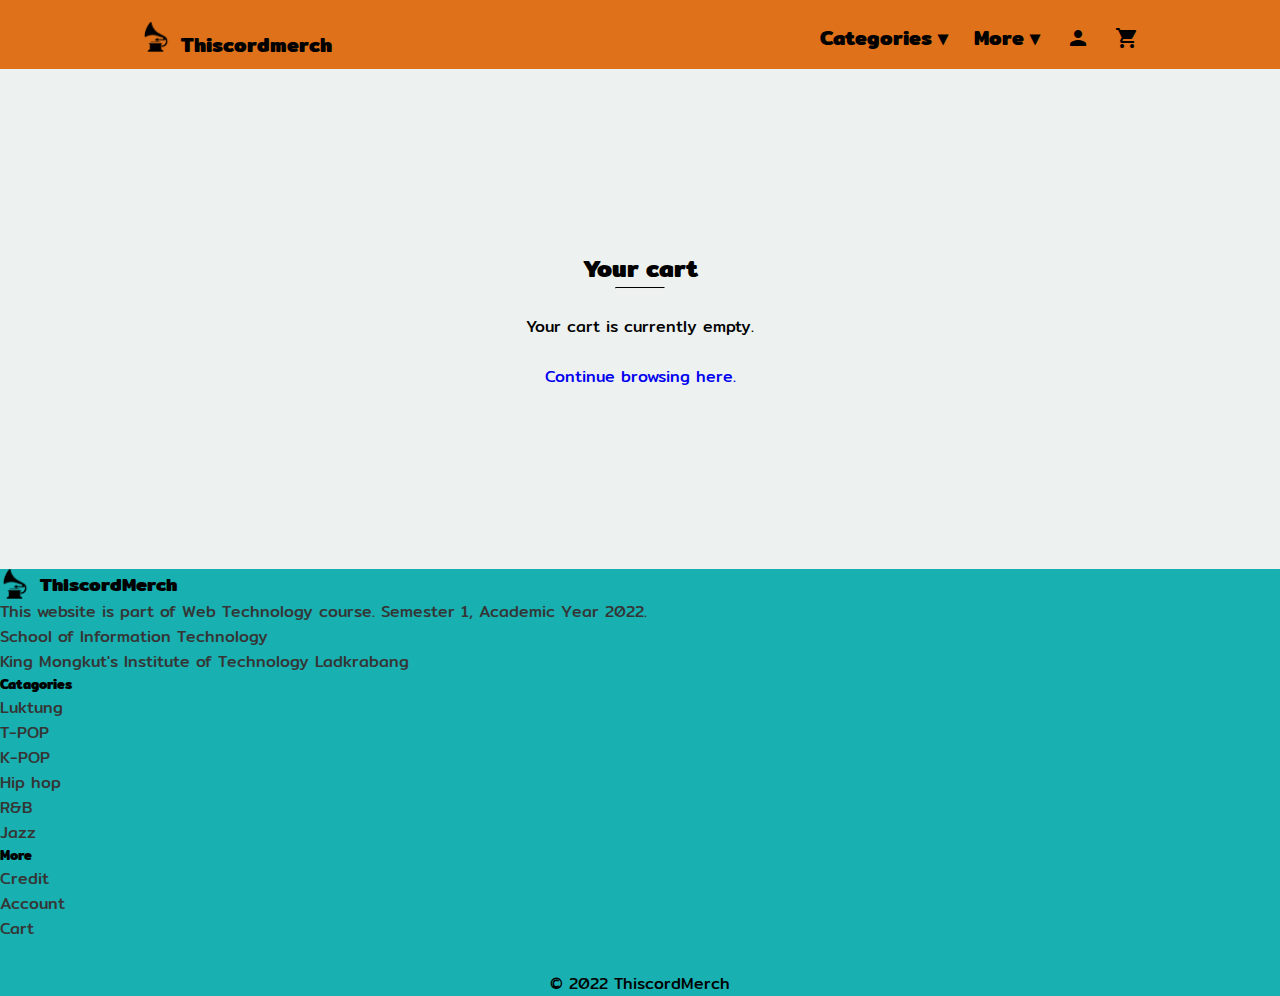
<file: cart.html>
<!DOCTYPE html>
<html lang="en">
<head>
    <meta charset="UTF-8">
    <meta http-equiv="X-UA-Compatible" content="IE=edge">
    <meta name="viewport" content="width=device-width, initial-scale=1.0">
    <title>Thiscordmerch Shop</title>
    <link rel="stylesheet" href="assets/css/NavBar.css">
    <link rel="stylesheet" href="assets/css/cart.css?v=3">
    <!--Import Bootstrap-->
    <link href="https://cdn.jsdelivr.net/npm/bootstrap@5.2.2/dist/css/bootstrap.min.css" rel="stylesheet"
        integrity="sha384-Zenh87qX5JnK2Jl0vWa8Ck2rdkQ2Bzep5IDxbcnCeuOxjzrPF/et3URy9Bv1WTRi" crossorigin="anonymous">
    <script src="https://cdn.jsdelivr.net/npm/popper.js@1.14.7/dist/umd/popper.min.js"></script>
    <script src="https://cdn.jsdelivr.net/npm/bootstrap@5.2.2/dist/js/bootstrap.bundle.min.js"
        integrity="sha384-OERcA2EqjJCMA+/3y+gxIOqMEjwtxJY7qPCqsdltbNJuaOe923+mo//f6V8Qbsw3"
        crossorigin="anonymous"></script>
    <!--Import Google Icon-->
    <link href="https://fonts.googleapis.com/icon?family=Material+Icons" rel="stylesheet">
    <!--Import Font-->
    <link rel="preconnect" href="https://fonts.googleapis.com">
    <link rel="preconnect" href="https://fonts.gstatic.com" crossorigin>
    <link href="https://fonts.googleapis.com/css2?family=Mitr:wght@200;300;400&display=swap" rel="stylesheet">
    <!--Icon-->
    <link rel="icon" href="assets/images/Home/record.png">
</head>

<body onload="getProduct()">
    <!-- ------------------SideNavBar--------------------- -->
    <ul id="SideNav" class="SideNav" style="width:0;">
        <li id="SideCategories">
            <nobr><a href="javascript:void(0)">Categories ▾</a></nobr>
            <ul class="sideDropdown" id="SideCategoriesDrop">
                <li><a href="catagories.php?Luktung=Luktung">Luktung</a></li>
                <li><a href="catagories.php?T-POP=T-POP">T-POP</a></li>
                <li><a href="catagories.php?K-POP=K-POP">K-POP</a></li>
                <li><a href="catagories.php?HIP-HOP=HIP-HOP">Hip hop</a></li>
                <li><a href="catagories.php?R%26B=R%26B">R&B</a></li>
                <li><a href="catagories.php?Jazz=Jazz">Jazz</a></li>
            </ul>
        </li>
        <li id="SideMore"><nobr><a href="javascript:void(0)">More ▾</a></nobr>
            <ul class="sideDropdown" id="SideMoreDrop">
                <li><a href="credit.html">Credit</a></li>
            </ul>
        </li>
        <li><a href="login.html">Account</a></li>
        <li><a href="cart.html">Cart</a></li>
        <li><a href="javascript:closeNav()">Close</a></li>
    </ul>
    <!-- ---------------End--SideNavBar------------------- -->

    <div id="main">
        <!-- ------------------NavBar---------------------- -->
        <div style="background-color: #DE7119;">
        <ul class="NavigationBar">
            <li id="Cart"><a href="cart.html">
                    <i class="material-icons">shopping_cart</i>
            <li id="Account"><a href="login.html">
                    <i class="material-icons">person</i>
                </a></li>
            <li id="More"><b><a href="javascript:void(0)">More ▾</a></b>
                <ul class="dropdown" id="moreDrop">
                    <li><a href="credit.html">Credit</a></li>
                </ul>
            </li>
            <li id="Categories"><b><a href="javascript:void(0)">Categories ▾</a></b>
                <ul class="dropdown" id="categoriesDrop">
                    <li><a href="catagories.php?Luktung=Luktung">Luktung</a></li>
                    <li><a href="catagories.php?T-POP=T-POP">T-POP</a></li>
                    <li><a href="catagories.php?K-POP=K-POP">K-POP</a></li>
                    <li><a href="catagories.php?HIP-HOP=HIP-HOP">Hip hop</a></li>
                    <li><a href="catagories.php?R%26B=R%26B">R&B</a></li>
                    <li><a href="catagories.php?Jazz=Jazz">Jazz</a></li>
                </ul>
            </li>
            <li id="Menu"><a href="javascript:void(0)" onclick="openNav()"><i class="material-icons">&#xe5d2;</i></a></li>
            <li id="Icon"><a href="index.html"><img id="Logo" src="assets/images/Home/gramophone.png" style="width:30px; height:30px; margin-right:10px;"><b>Thiscordmerch</b></a></li>
        </ul>
        </div>
        <!-- ------------------End--NavBar----------------- -->
        <div id="cart-container" class="cart-container">
            <div class="header">
                <h2><b>Your cart</b></h2>
                <hr class="hr-line1">
            </div><br>
            <hr class="hr-line2">
            <div class="list-product">
                <div id="order-product" class="product-container">
                    <!-- ForProductFromJS -->
                </div>
            </div>
            <hr class="hr-line2">


            <div class="cart-below">
                <div class="cart-grid">
                    <div>
                        <p>Special instructions for seller</p>
                        <textarea name="input-instruc" id="input-instruc"></textarea>
                    </div>

                    <div class="cartBelow-right">
                        <div class="cartTotal-container">
                            <p>
                                Total : $<span id="cart-total">100.00</span>
                            </p>    
                        </div>
                        <div class="btnProduct-container">
                            <button onclick="updateCart()" id="btn-UpdateCart">Update Cart</button><br>
                            <button onclick="buyProduct()" id="btn-BuyProduct">Buy</button>
                        </div>
                    </div>
                </div>
            </div>
        </div>
    
        <footer class="p-4" style="background-color:#18B0B0;">
            <div class="row mx-auto">
                <div class="col-12 col-sm-12 col-md-5">
                    <div style="display: flex">
                        <img src="assets/images/Home/gramophone.png" style="width:30px; height:30px; margin-right:10px;">
                        <h3><b>ThiscordMerch</b></h3>
                    </div>
                    <p style="color:#353535;">This website is part of Web Technology course.
                    Semester 1, Academic Year 2022.<br>School of Information Technology
                    <br>King Mongkut's Institute of Technology Ladkrabang</p>
                </div>
                <div class="col-6 col-sm-6 col-md-4">
                    <div><h5><b>Catagories</b></h5></div>
                    <div><a href="catagories.php?Luktung=Luktung" style="text-decoration: none; color:#353535;">Luktung</a></div>
                    <div><a href="catagories.php?T-POP=T-POP" style="text-decoration: none; color:#353535;">T-POP</a></div>
                    <div><a href="catagories.php?K-POP=K-POP" style="text-decoration: none; color:#353535;">K-POP</a></div>
                    <div><a href="catagories.php?HIP-HOP=HIP-HOP" style="text-decoration: none; color:#353535;">Hip hop</a></div>
                    <div><a href="catagories.php?R%26B=R%26B" style="text-decoration: none; color:#353535;">R&B</a></div>
                    <div><a href="catagories.php?Jazz=Jazz" style="text-decoration: none; color:#353535;">Jazz</a></div>
                </div>
                <div class="col-6 col-sm-6 col-md-3">
                    <div><h5><b>More</b></h5></div>
                    <div><a href="credit.html" style="text-decoration: none; color:#353535;">Credit</a></div>
                    <div><a href="login.html" style="text-decoration: none; color:#353535;">Account</a></div>
                    <div><a href="cart.html" style="text-decoration: none; color:#353535;">Cart</a></div>
                </div>
            </div>
            <div style="text-align: center; padding-top:30px;">
                <p style="margin:0;">© 2022 ThiscordMerch</p>
            </div>
        </footer>

    </div>
    <script src="assets/js/cart.js?v=3"></script>
    <script src="assets/js/NavBar.js"></script>
</body>

</html>
</file>
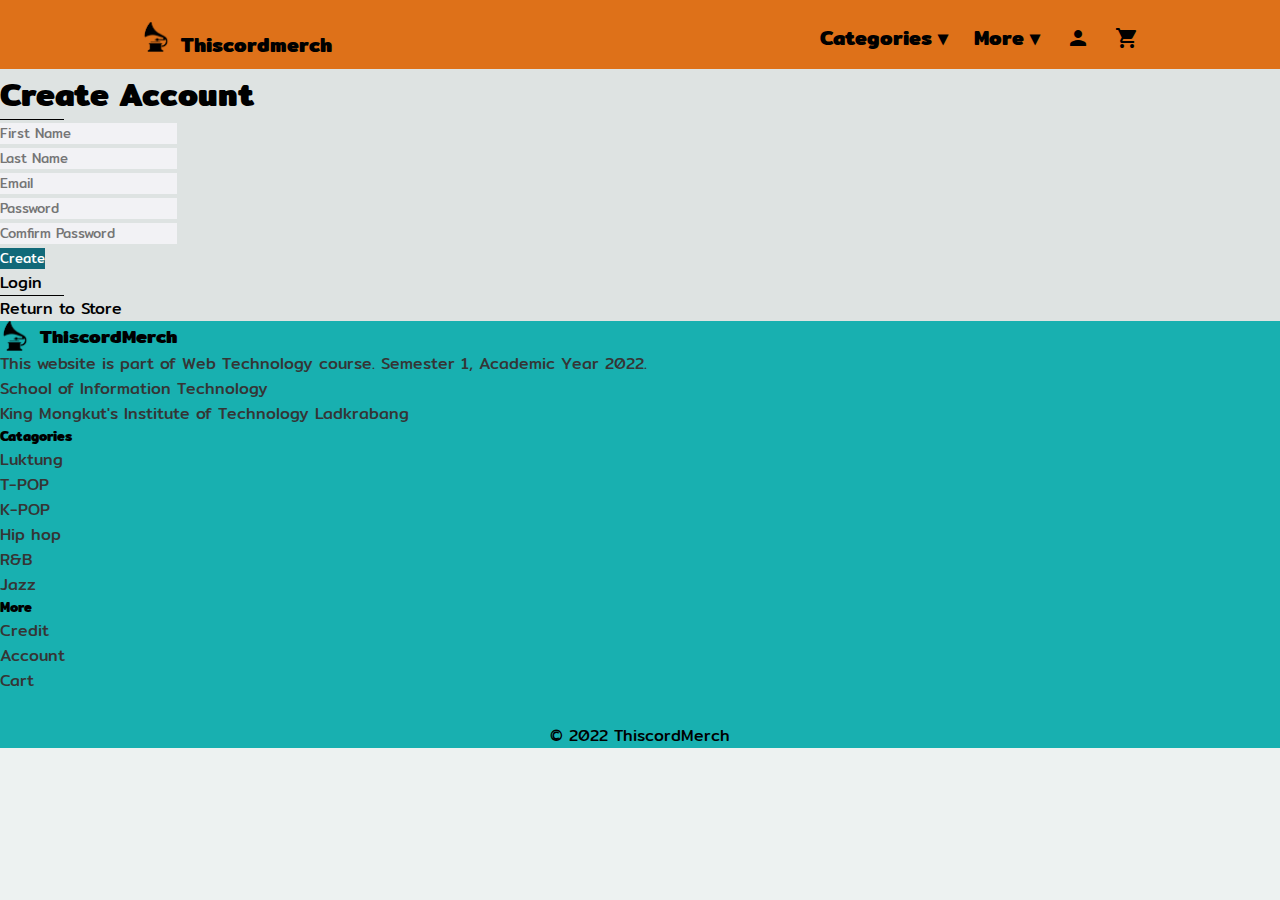
<file: createAcc.html>
<!DOCTYPE html>
<html lang="en">
<head>
    <meta charset="UTF-8">
    <meta http-equiv="X-UA-Compatible" content="IE=edge">
    <meta name="viewport" content="width=device-width, initial-scale=1.0">
    <title>Create Account</title>
    <link rel="stylesheet" href="assets/css/NavBar.css">
    <!--Import Bootstrap-->
    <link href="https://cdn.jsdelivr.net/npm/bootstrap@5.2.2/dist/css/bootstrap.min.css" rel="stylesheet"
        integrity="sha384-Zenh87qX5JnK2Jl0vWa8Ck2rdkQ2Bzep5IDxbcnCeuOxjzrPF/et3URy9Bv1WTRi" crossorigin="anonymous">
    <script src="https://cdn.jsdelivr.net/npm/popper.js@1.14.7/dist/umd/popper.min.js"></script>
    <script src="https://cdn.jsdelivr.net/npm/bootstrap@5.2.2/dist/js/bootstrap.bundle.min.js"
        integrity="sha384-OERcA2EqjJCMA+/3y+gxIOqMEjwtxJY7qPCqsdltbNJuaOe923+mo//f6V8Qbsw3"
        crossorigin="anonymous"></script>
    <!--Import Google Icon-->
    <link href="https://fonts.googleapis.com/icon?family=Material+Icons" rel="stylesheet">
    <!--Import Font-->
    <link rel="preconnect" href="https://fonts.googleapis.com">
    <link rel="preconnect" href="https://fonts.gstatic.com" crossorigin>
    <link href="https://fonts.googleapis.com/css2?family=Mitr:wght@200;300;400&display=swap" rel="stylesheet">
    <link rel="stylesheet" href="assets/css/createAcc.css">
    <!--Icon-->
    <link rel="icon" href="assets/images/Home/record.png">
</head>

<body>
    <!-- ------------------SideNavBar--------------------- -->   
    <ul id="SideNav" class="SideNav" style="width:0;">
        <li id="SideCategories">
            <nobr><a href="javascript:void(0)">Categories ▾</a></nobr>
            <ul class="sideDropdown" id="SideCategoriesDrop">
                <li><a href="catagories.php?Luktung=Luktung">Luktung</a></li>
                <li><a href="catagories.php?T-POP=T-POP">T-POP</a></li>
                <li><a href="catagories.php?K-POP=K-POP">K-POP</a></li>
                <li><a href="catagories.php?HIP-HOP=HIP-HOP">Hip hop</a></li>
                <li><a href="catagories.php?R%26B=R%26B">R&B</a></li>
                <li><a href="catagories.php?Jazz=Jazz">Jazz</a></li>
            </ul>
        </li>
        <li id="SideMore"><nobr><a href="javascript:void(0)">More ▾</a></nobr>
            <ul class="sideDropdown" id="SideMoreDrop">
                <li><a href="credit.html">Credit</a></li>
            </ul>
        </li>
        <li><a href="login.html">Account</a></li>
        <li><a href="cart.html">Cart</a></li>
        <li><a href="javascript:closeNav()">Close</a></li>
    </ul>
    <!-- ---------------End--SideNavBar------------------- -->

    <div id="main">
        <!-- ------------------NavBar---------------------- -->
        <div style="background-color: #DE7119;">
        <ul class="NavigationBar">
            <li id="Cart"><a href="cart.html">
                    <i class="material-icons">shopping_cart</i>
            <li id="Account"><a href="login.html">
                    <i class="material-icons">person</i>
                </a></li>
            <li id="More"><b><a href="javascript:void(0)">More ▾</a></b>
                <ul class="dropdown" id="moreDrop">
                    <li><a href="credit.html">Credit</a></li>
                </ul>
            </li>
            <li id="Categories"><b><a href="javascript:void(0)">Categories ▾</a></b>
                <ul class="dropdown" id="categoriesDrop">
                    <li><a href="catagories.php?Luktung=Luktung">Luktung</a></li>
                    <li><a href="catagories.php?T-POP=T-POP">T-POP</a></li>
                    <li><a href="catagories.php?K-POP=K-POP">K-POP</a></li>
                    <li><a href="catagories.php?HIP-HOP=HIP-HOP">Hip hop</a></li>
                    <li><a href="catagories.php?R%26B=R%26B">R&B</a></li>
                    <li><a href="catagories.php?Jazz=Jazz">Jazz</a></li>
                </ul>
            </li>
            <li id="Menu"><a href="javascript:void(0)" onclick="openNav()"><i class="material-icons">&#xe5d2;</i></a></li>
            <li id="Icon"><a href="index.html"><img id="Logo" src="assets/images/Home/gramophone.png" style="width:30px; height:30px; margin-right:10px;"><b>Thiscordmerch</b></a></li>
        </ul>
        </div>
        <!-- ------------------End--NavBar----------------- -->
        <!-- Create Account -->
        <div class="login text-center m-5">
            <h1 class="fw-bold">Create Account</h1>
            <hr class="hrOne mx-auto">
            <form class="form mt-4" method="post">
                <p style="color:red; margin:0;" id="ErrFName"></p>
                <input 
                type="text"
                class="inpFname rounded-0 mb-2 w-25 p-2"
                id="fname"
                name="fname" 
                placeholder="First Name"><br>
                <p style="color:red; margin:0;" id="ErrLName"></p>
                <input 
                type="text" 
                class="inpLname rounded-0 mb-2 w-25 p-2" 
                id="lname"
                name="lname" 
                placeholder="Last Name"><br>
                <p style="color:red; margin:0;" id="ErrEmail"></p>
                <input 
                type="text" 
                class="inpEmail rounded-0 mb-2 w-25 p-2" 
                id="email"
                name="email" 
                placeholder="Email"><br>
                <p style="color:red; margin:0;" id="ErrPass"></p>
                <input 
                type="password" 
                class="inpPass rounded-0 mb-2 w-25 p-2" 
                id="password1"
                name="password1" 
                placeholder="Password"><br>

                <input 
                type="password" 
                class="inpPass rounded-0 mb-2 w-25 p-2" 
                id="password2"
                name="password2" 
                placeholder="Comfirm Password"><br>
                <button type="button" id="btn" class="but rounded-0 mb-4 w-25 p-2" onclick="Create()">Create</button>
            </form>
            <!-- <hr class="hrTwo mx-auto my-0"> -->
            <div class="fw-normal">
                <a href="login.html" class="create">Login</a>
            </div>
            <hr class="hrTwo mx-auto my-0">
            <div class="fw-normal">
                <a href="index.html" class="return">Return to Store</a>
            </div>
        </div>
        <!-- end create account -->

        <footer class="p-4" style="background-color:#18B0B0;">
            <div class="row mx-auto">
                <div class="col-12 col-sm-12 col-md-5">
                    <div style="display: flex">
                        <img src="assets/images/Home/gramophone.png" style="width:30px; height:30px; margin-right:10px;">
                        <h3><b>ThiscordMerch</b></h3>
                    </div>
                    <p style="color:#353535;">This website is part of Web Technology course.
                    Semester 1, Academic Year 2022.<br>School of Information Technology
                    <br>King Mongkut's Institute of Technology Ladkrabang</p>
                </div>
                <div class="col-6 col-sm-6 col-md-4">
                    <div><h5><b>Catagories</b></h5></div>
                    <div><a href="catagories.php?Luktung=Luktung" style="text-decoration: none; color:#353535;">Luktung</a></div>
                    <div><a href="catagories.php?T-POP=T-POP" style="text-decoration: none; color:#353535;">T-POP</a></div>
                    <div><a href="catagories.php?K-POP=K-POP" style="text-decoration: none; color:#353535;">K-POP</a></div>
                    <div><a href="catagories.php?HIP-HOP=HIP-HOP" style="text-decoration: none; color:#353535;">Hip hop</a></div>
                    <div><a href="catagories.php?R%26B=R%26B" style="text-decoration: none; color:#353535;">R&B</a></div>
                    <div><a href="catagories.php?Jazz=Jazz" style="text-decoration: none; color:#353535;">Jazz</a></div>
                </div>
                <div class="col-6 col-sm-6 col-md-3">
                    <div><h5><b>More</b></h5></div>
                    <div><a href="credit.html" style="text-decoration: none; color:#353535;">Credit</a></div>
                    <div><a href="login.html" style="text-decoration: none; color:#353535;">Account</a></div>
                    <div><a href="cart.html" style="text-decoration: none; color:#353535;">Cart</a></div>
                </div>
            </div>
            <div style="text-align: center; padding-top:30px;">
                <p style="margin:0;">© 2022 ThiscordMerch</p>
            </div>
        </footer>

    </div>
    <script src="assets/js/createAcc.js"></script>
    <script src="assets/js/NavBar.js"></script>
</body>

</html>
</file>
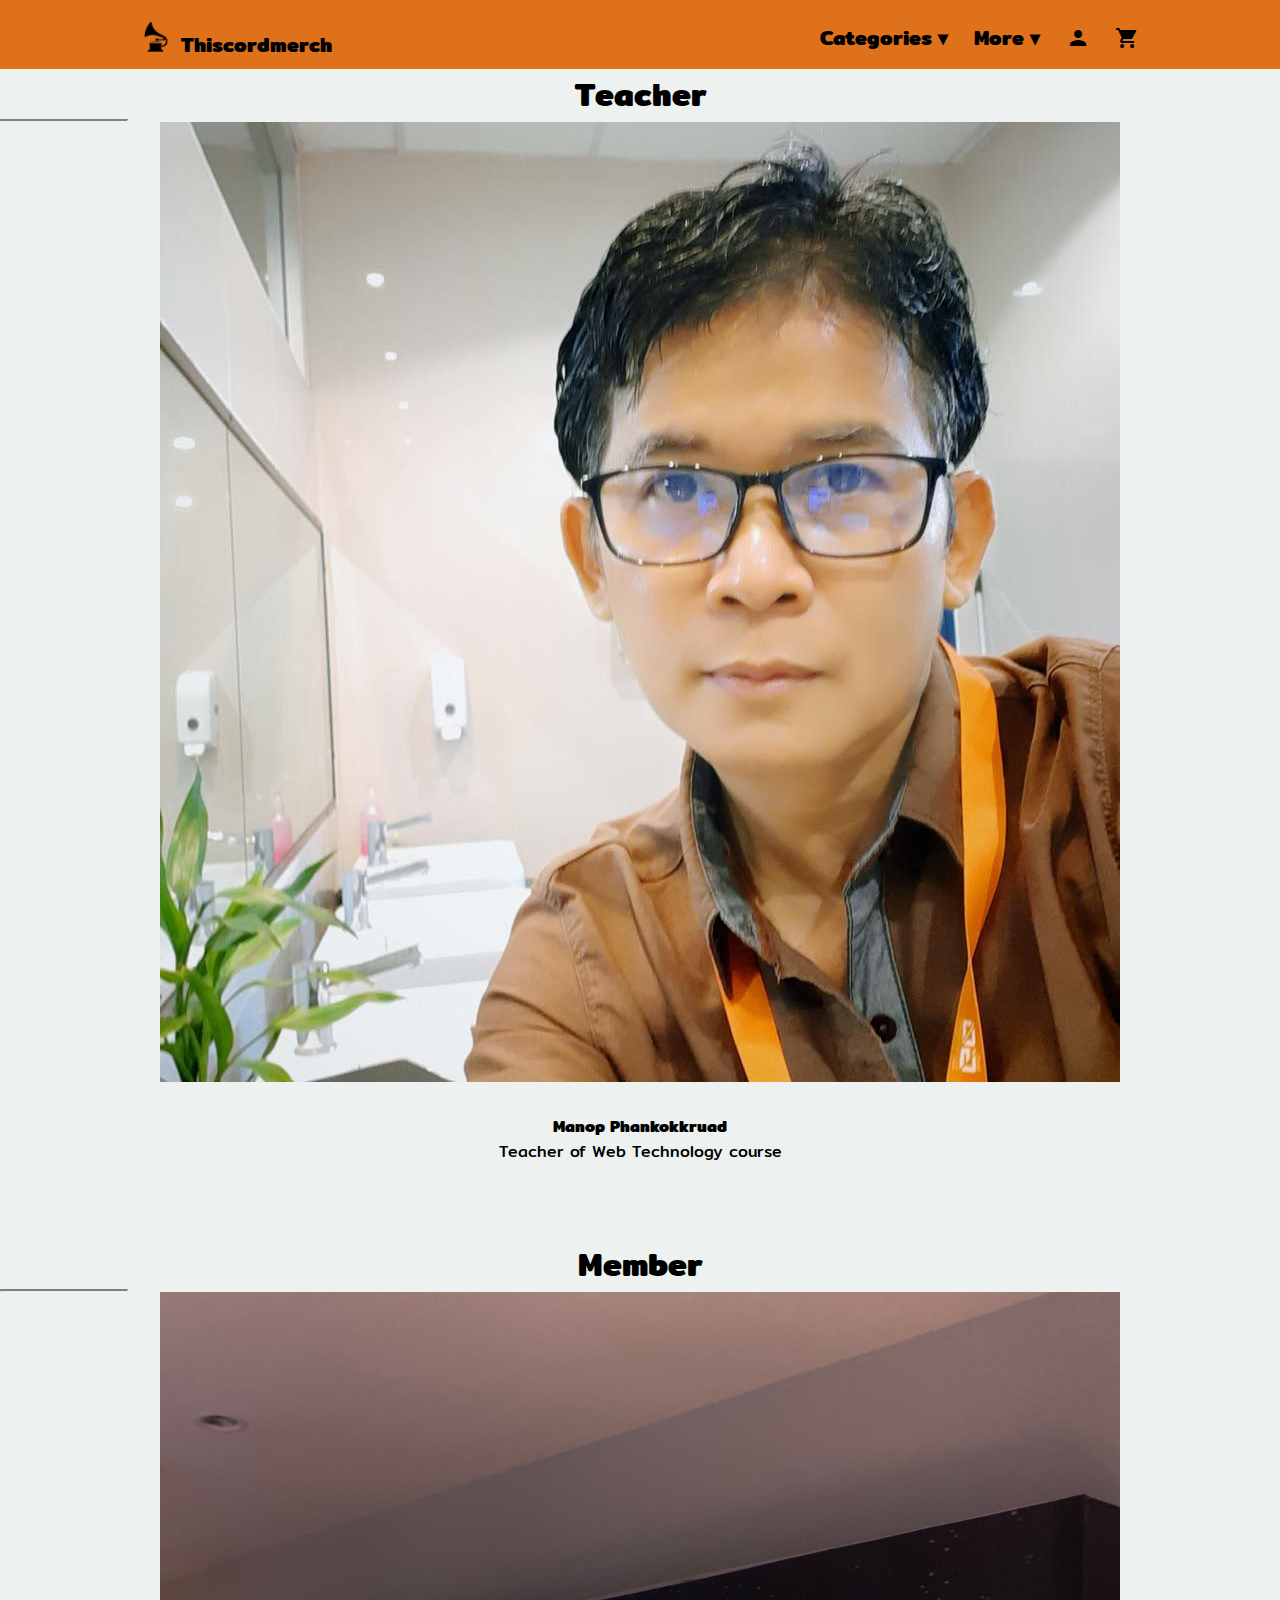
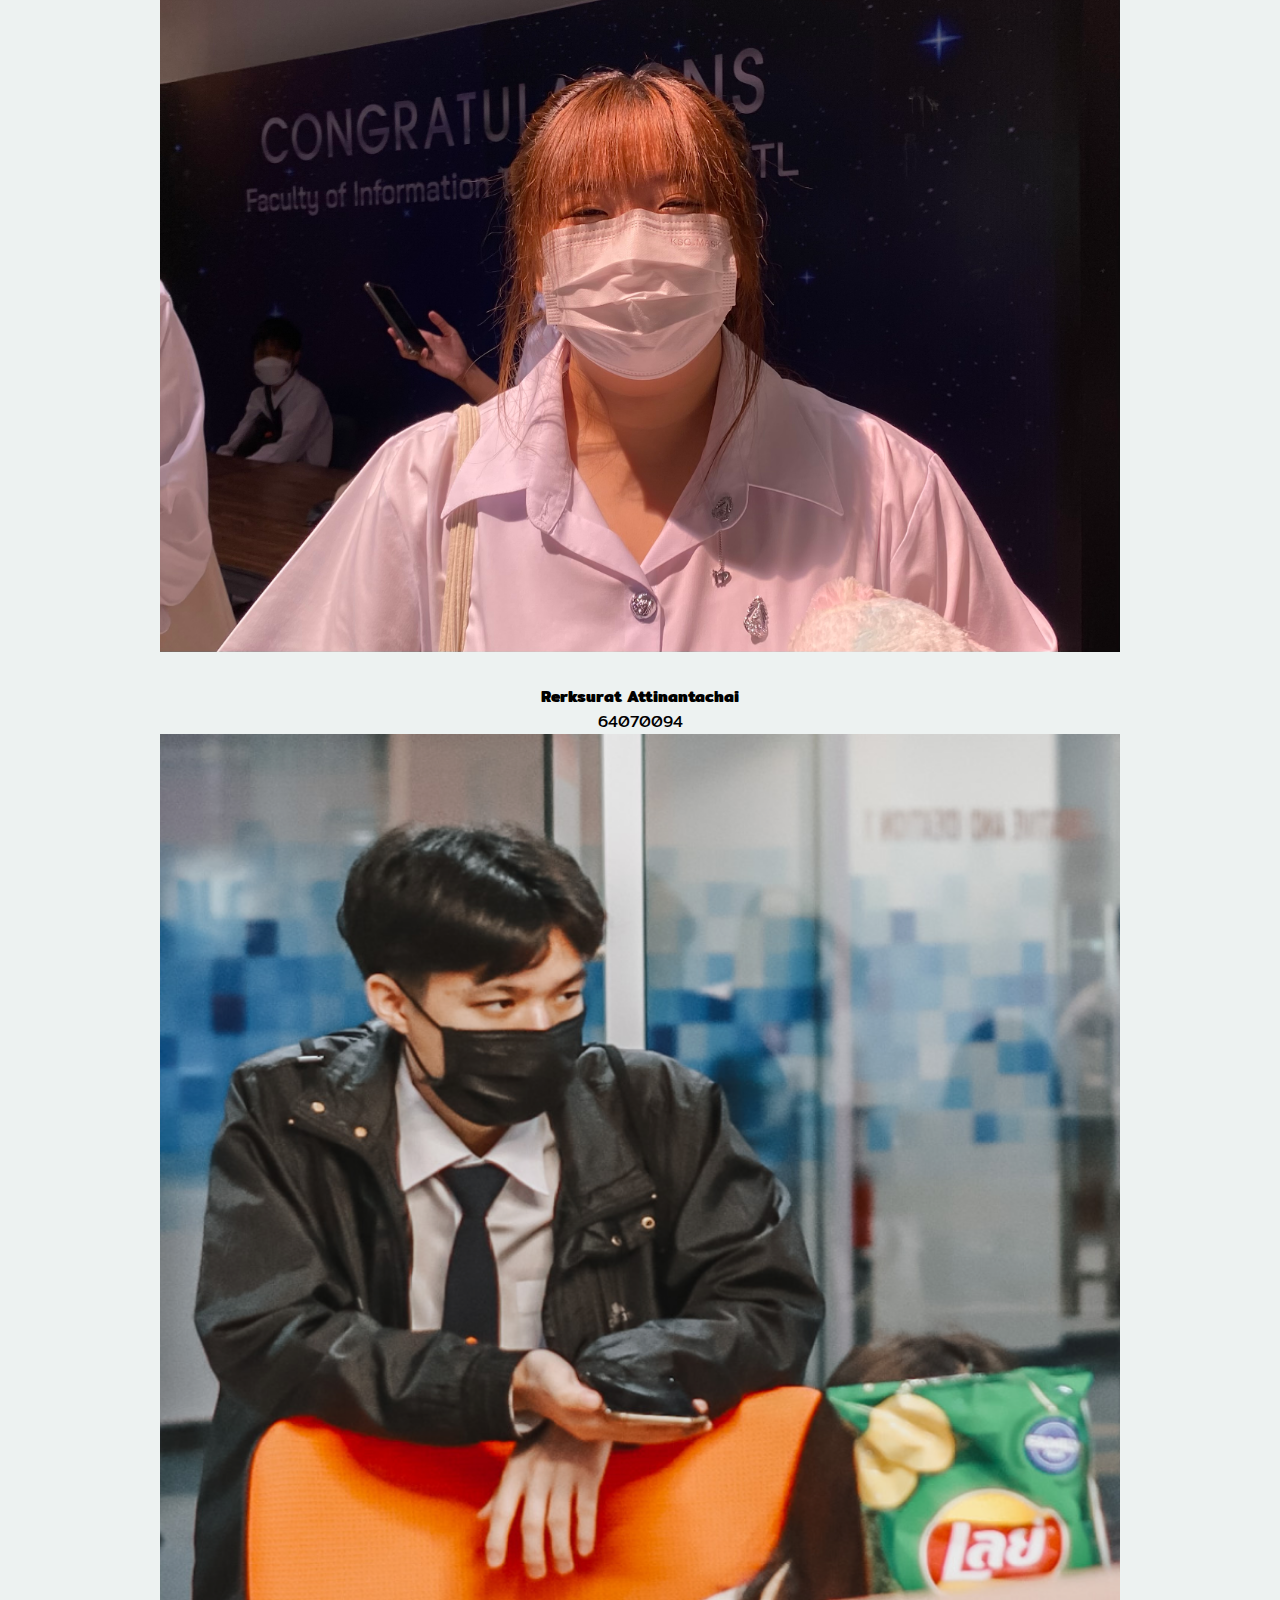
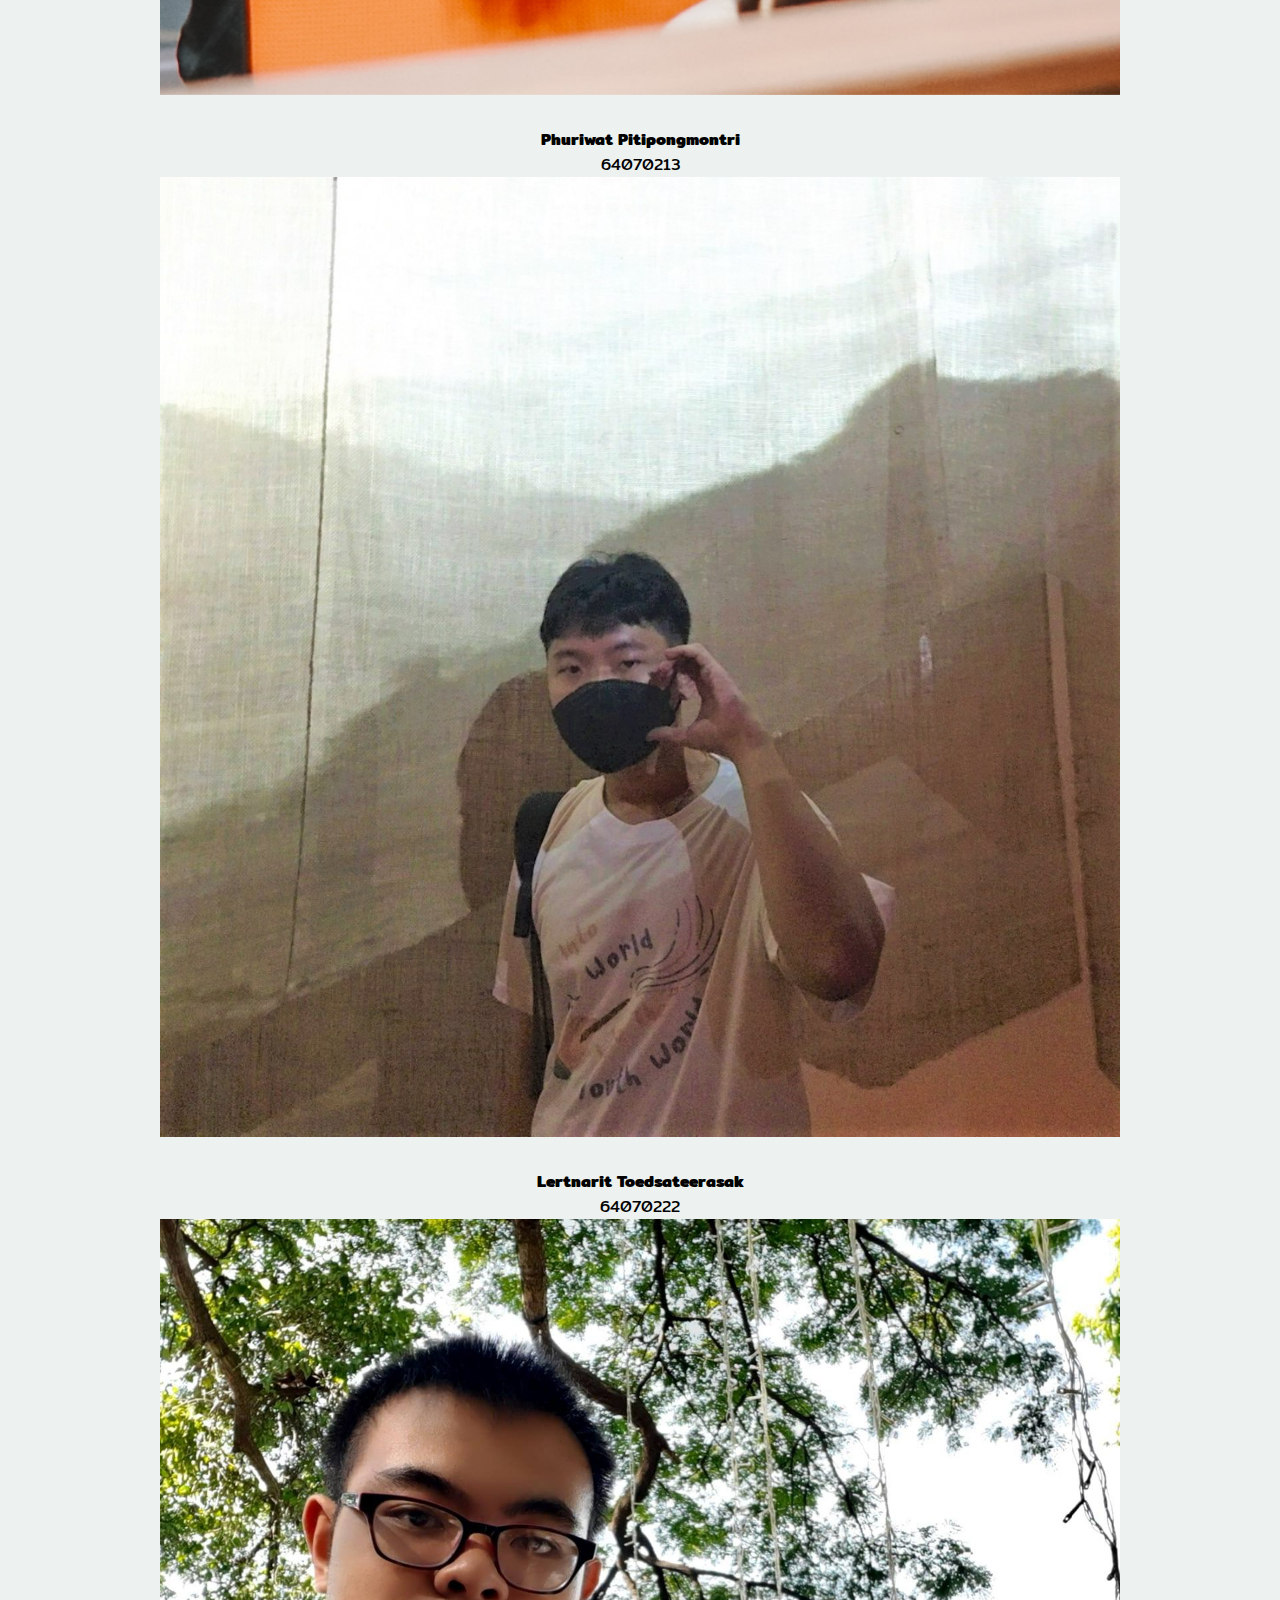
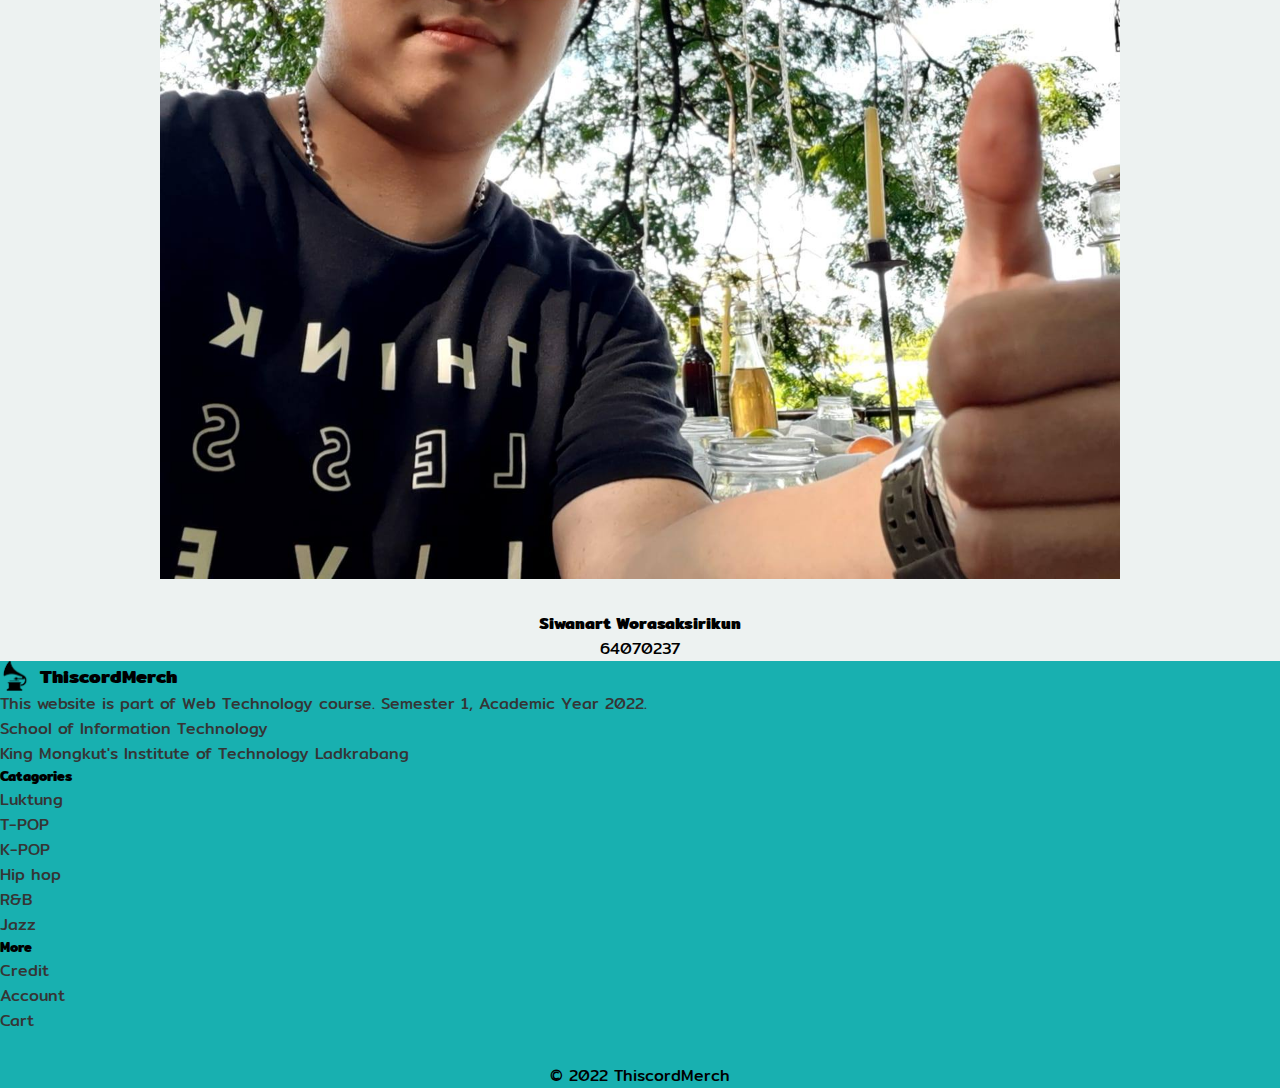
<file: credit.html>
<!DOCTYPE html>
<html lang="en">
<head>
    <meta charset="UTF-8">
    <meta http-equiv="X-UA-Compatible" content="IE=edge">
    <meta name="viewport" content="width=device-width, initial-scale=1.0">
    <title>Thiscordmerch Shop</title>
    <link rel="stylesheet" href="assets/css/NavBar.css">
    <link rel="stylesheet" href="assets/css/credit.css">
    <!--Import Bootstrap-->
    <link href="https://cdn.jsdelivr.net/npm/bootstrap@5.2.2/dist/css/bootstrap.min.css" rel="stylesheet"
        integrity="sha384-Zenh87qX5JnK2Jl0vWa8Ck2rdkQ2Bzep5IDxbcnCeuOxjzrPF/et3URy9Bv1WTRi" crossorigin="anonymous">
    <script src="https://code.jquery.com/jquery-3.3.1.slim.min.js"></script>
    <script src="https://cdn.jsdelivr.net/npm/popper.js@1.14.7/dist/umd/popper.min.js"></script>
    <script src="https://cdn.jsdelivr.net/npm/bootstrap@4.3.1/dist/js/bootstrap.min.js"></script>
    <!--Import Google Icon-->
    <link href="https://fonts.googleapis.com/icon?family=Material+Icons" rel="stylesheet">
    <!--Import Font-->
    <link rel="preconnect" href="https://fonts.googleapis.com">
    <link rel="preconnect" href="https://fonts.gstatic.com" crossorigin>
    <link href="https://fonts.googleapis.com/css2?family=Mitr:wght@200;300;400&display=swap" rel="stylesheet">
    <!--Icon-->
    <link rel="icon" href="assets/images/Home/record.png">
</head>

<body>
    <!-- ------------------SideNavBar--------------------- -->
    <ul id="SideNav" class="SideNav" style="width:0;">
        <li id="SideCategories">
            <nobr><a href="javascript:void(0)">Categories ▾</a></nobr>
            <ul class="sideDropdown" id="SideCategoriesDrop">
                <li><a href="catagories.php?Luktung=Luktung">Luktung</a></li>
                <li><a href="catagories.php?T-POP=T-POP">T-POP</a></li>
                <li><a href="catagories.php?K-POP=K-POP">K-POP</a></li>
                <li><a href="catagories.php?HIP-HOP=HIP-HOP">Hip hop</a></li>
                <li><a href="catagories.php?R%26B=R%26B">R&B</a></li>
                <li><a href="catagories.php?Jazz=Jazz">Jazz</a></li>
            </ul>
        </li>
        <li id="SideMore"><nobr><a href="javascript:void(0)">More ▾</a></nobr>
            <ul class="sideDropdown" id="SideMoreDrop">
                <li><a href="credit.html">Credit</a></li>
            </ul>
        </li>
        <li><a href="login.html">Account</a></li>
        <li><a href="cart.html">Cart</a></li>
        <li><a href="javascript:closeNav()">Close</a></li>
    </ul>
    <!-- ---------------End--SideNavBar------------------- -->

    <div id="main">
        <!-- ------------------NavBar---------------------- -->
        <div style="background-color: #DE7119;">
        <ul class="NavigationBar">
            <li id="Cart"><a href="cart.html">
                    <i class="material-icons">shopping_cart</i>
            <li id="Account"><a href="login.html">
                    <i class="material-icons">person</i>
                </a></li>
            <li id="More"><b><a href="javascript:void(0)">More ▾</a></b>
                <ul class="dropdown" id="moreDrop">
                    <li><a href="credit.html">Credit</a></li>
                </ul>
            </li>
            <li id="Categories"><b><a href="javascript:void(0)">Categories ▾</a></b>
                <ul class="dropdown" id="categoriesDrop">
                    <li><a href="catagories.php?Luktung=Luktung">Luktung</a></li>
                    <li><a href="catagories.php?T-POP=T-POP">T-POP</a></li>
                    <li><a href="catagories.php?K-POP=K-POP">K-POP</a></li>
                    <li><a href="catagories.php?HIP-HOP=HIP-HOP">Hip hop</a></li>
                    <li><a href="catagories.php?R%26B=R%26B">R&B</a></li>
                    <li><a href="catagories.php?Jazz=Jazz">Jazz</a></li>
                </ul>
            </li>
            <li id="Menu"><a href="javascript:void(0)" onclick="openNav()"><i class="material-icons">&#xe5d2;</i></a></li>
            <li id="Icon"><a href="index.html"><img id="Logo" src="assets/images/Home/gramophone.png" style="width:30px; height:30px; margin-right:10px;"><b>Thiscordmerch</b></a></li>
        </ul>
        </div>
        <!-- ------------------End--NavBar----------------- -->

        <div class="m-5 creditMain">
            <h1><b>Teacher</b></h1>
            <hr class="mx-auto" style="width:10vw; border-top: 2px solid;">
            <div class='card col-12 col-sm-6 col-md-4 mx-auto'>
                <div class="card-body">
                    <img class='card-img-top' src='assets/images/Credit/Manop.jpg' alt='Manop' style='width:75%;'>
                    <br><br><h4 class='card-title'><b>Manop Phankokkruad</b></h4>
                    <p class='card-text' style='overflow: hidden; text-overflow: ellipsis;'>Teacher of Web Technology course</p>
                </div>
            </div>
            <br><br><br>
            <h1><b>Member</b></h1>
            <hr class="mx-auto" style="width:10vw; border-top: 2px solid;">
            <div class="row mx-auto justify-content-center">
                <div class='card col-12 col-sm-6 col-md-4'>
                    <div class='card-body'>
                        <img class='card-img-top' src='assets/images/Credit/Rerksurat.jpg' alt='Rerksurat' style='width:75%;'>
                        <br><br><h4 class='card-title'><b>Rerksurat Attinantachai</b></h4>
                        <p class='card-text' style='overflow: hidden; text-overflow: ellipsis;'>64070094</p>
                    </div>
                </div>
                <div class='card col-12 col-sm-6 col-md-4'>
                    <div class='card-body'>
                        <img class='card-img-top' src='assets/images/Credit/Phuriwat.jpg' alt='Phuriwat' style='width:75%;'>
                        <br><br><h4 class='card-title'><b>Phuriwat Pitipongmontri</b></h4>
                        <p class='card-text' style='overflow: hidden; text-overflow: ellipsis;'>64070213</p>
                    </div>
                </div>
            </div>
            <div class="row mx-auto justify-content-center">
                <div class='card col-12 col-sm-6 col-md-4'>
                    <div class='card-body'>
                        <img class='card-img-top' src='assets/images/Credit/Lertnarit.jpg' alt='Lertnarit' style='width:75%;'>
                        <br><br><h4 class='card-title'><b>Lertnarit Toedsateerasak</b></h4>
                        <p class='card-text' style='overflow: hidden; text-overflow: ellipsis;'>64070222</p>
                    </div>
                </div>
                <div class='card col-12 col-sm-6 col-md-4'>
                    <div class='card-body'>
                        <img class='card-img-top' src='assets/images/Credit/Siwanart.jpg' alt='Siwanart' style='width:75%;'>
                        <br><br><h4 class='card-title'><b>Siwanart Worasaksirikun</b></h4>
                        <p class='card-text' style='overflow: hidden; text-overflow: ellipsis;'>64070237</p>
                    </div>
                </div>
            </div>
        </div>



        <footer class="p-4" style="background-color:#18B0B0;">
            <div class="row mx-auto">
                <div class="col-12 col-sm-12 col-md-5">
                    <div style="display: flex">
                        <img src="assets/images/Home/gramophone.png" style="width:30px; height:30px; margin-right:10px;">
                        <h3><b>ThiscordMerch</b></h3>
                    </div>
                    <p style="color:#353535;">This website is part of Web Technology course.
                    Semester 1, Academic Year 2022.<br>School of Information Technology
                    <br>King Mongkut's Institute of Technology Ladkrabang</p>
                </div>
                <div class="col-6 col-sm-6 col-md-4">
                    <div><h5><b>Catagories</b></h5></div>
                    <div><a href="catagories.php?Luktung=Luktung" style="text-decoration: none; color:#353535;">Luktung</a></div>
                    <div><a href="catagories.php?T-POP=T-POP" style="text-decoration: none; color:#353535;">T-POP</a></div>
                    <div><a href="catagories.php?K-POP=K-POP" style="text-decoration: none; color:#353535;">K-POP</a></div>
                    <div><a href="catagories.php?HIP-HOP=HIP-HOP" style="text-decoration: none; color:#353535;">Hip hop</a></div>
                    <div><a href="catagories.php?R%26B=R%26B" style="text-decoration: none; color:#353535;">R&B</a></div>
                    <div><a href="catagories.php?Jazz=Jazz" style="text-decoration: none; color:#353535;">Jazz</a></div>
                </div>
                <div class="col-6 col-sm-6 col-md-3">
                    <div><h5><b>More</b></h5></div>
                    <div><a href="credit.html" style="text-decoration: none; color:#353535;">Credit</a></div>
                    <div><a href="login.html" style="text-decoration: none; color:#353535;">Account</a></div>
                    <div><a href="cart.html" style="text-decoration: none; color:#353535;">Cart</a></div>
                </div>
            </div>
            <div style="text-align: center; padding-top:30px;">
                <p style="margin:0;">© 2022 ThiscordMerch</p>
            </div>
        </footer>
    </div>

    <script src="assets/js/NavBar.js"></script>
</body>

</html>
</file>
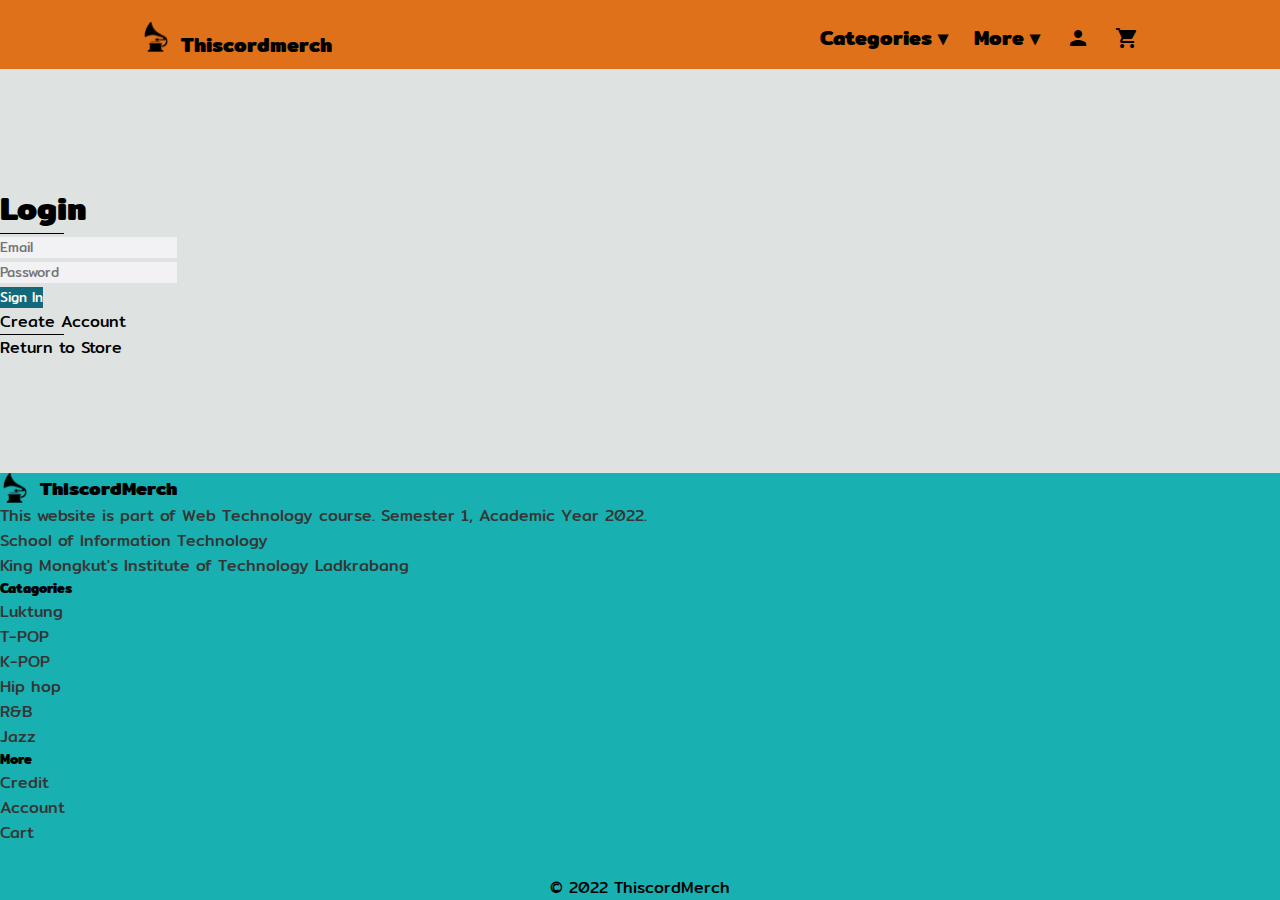
<file: login.html>
<!DOCTYPE html>
<html lang="en">
<head>
    <meta charset="UTF-8">
    <meta http-equiv="X-UA-Compatible" content="IE=edge">
    <meta name="viewport" content="width=device-width, initial-scale=1.0">
    <title>Log in</title>
    <link rel="stylesheet" href="assets/css/NavBar.css">
    
    <!--Import Bootstrap-->
    <link href="https://cdn.jsdelivr.net/npm/bootstrap@5.2.2/dist/css/bootstrap.min.css" rel="stylesheet"
        integrity="sha384-Zenh87qX5JnK2Jl0vWa8Ck2rdkQ2Bzep5IDxbcnCeuOxjzrPF/et3URy9Bv1WTRi" crossorigin="anonymous">
    <script src="https://cdn.jsdelivr.net/npm/popper.js@1.14.7/dist/umd/popper.min.js"></script>
    <script src="https://cdn.jsdelivr.net/npm/bootstrap@5.2.2/dist/js/bootstrap.bundle.min.js"
        integrity="sha384-OERcA2EqjJCMA+/3y+gxIOqMEjwtxJY7qPCqsdltbNJuaOe923+mo//f6V8Qbsw3"
        crossorigin="anonymous"></script>
    <!--Import Google Icon-->
    <link href="https://fonts.googleapis.com/icon?family=Material+Icons" rel="stylesheet">
    <!--Import Font-->
    <link rel="preconnect" href="https://fonts.googleapis.com">
    <link rel="preconnect" href="https://fonts.gstatic.com" crossorigin>
    <link href="https://fonts.googleapis.com/css2?family=Mitr:wght@200;300;400&display=swap" rel="stylesheet">
    <link rel="stylesheet" href="assets/css/login.css">
    <!--Icon-->
    <link rel="icon" href="assets/images/Home/record.png">
</head>

<body>
    <!-- ------------------SideNavBar--------------------- -->
    <ul id="SideNav" class="SideNav" style="width:0;">
        <li id="SideCategories">
            <nobr><a href="javascript:void(0)">Categories ▾</a></nobr>
            <ul class="sideDropdown" id="SideCategoriesDrop">
                <li><a href="catagories.php?Luktung=Luktung">Luktung</a></li>
                <li><a href="catagories.php?T-POP=T-POP">T-POP</a></li>
                <li><a href="catagories.php?K-POP=K-POP">K-POP</a></li>
                <li><a href="catagories.php?HIP-HOP=HIP-HOP">Hip hop</a></li>
                <li><a href="catagories.php?R%26B=R%26B">R&B</a></li>
                <li><a href="catagories.php?Jazz=Jazz">Jazz</a></li>
            </ul>
        </li>
        <li id="SideMore"><nobr><a href="javascript:void(0)">More ▾</a></nobr>
            <ul class="sideDropdown" id="SideMoreDrop">
                <li><a href="credit.html">Credit</a></li>
            </ul>
        </li>
        <li><a href="login.html">Account</a></li>
        <li><a href="cart.html">Cart</a></li>
        <li><a href="javascript:closeNav()">Close</a></li>
    </ul>
    <!-- ---------------End--SideNavBar------------------- -->

    <div id="main">
        <!-- ------------------NavBar---------------------- -->
        <div style="background-color: #DE7119;">
        <ul class="NavigationBar">
            <li id="Cart"><a href="cart.html">
                    <i class="material-icons">shopping_cart</i>
            <li id="Account"><a href="login.html">
                    <i class="material-icons">person</i>
                </a></li>
            <li id="More"><b><a href="javascript:void(0)">More ▾</a></b>
                <ul class="dropdown" id="moreDrop">
                    <li><a href="credit.html">Credit</a></li>
                </ul>
            </li>
            <li id="Categories"><b><a href="javascript:void(0)">Categories ▾</a></b>
                <ul class="dropdown" id="categoriesDrop">
                    <li><a href="catagories.php?Luktung=Luktung">Luktung</a></li>
                    <li><a href="catagories.php?T-POP=T-POP">T-POP</a></li>
                    <li><a href="catagories.php?K-POP=K-POP">K-POP</a></li>
                    <li><a href="catagories.php?HIP-HOP=HIP-HOP">Hip hop</a></li>
                    <li><a href="catagories.php?R%26B=R%26B">R&B</a></li>
                    <li><a href="catagories.php?Jazz=Jazz">Jazz</a></li>
                </ul>
            </li>
            <li id="Menu"><a href="javascript:void(0)" onclick="openNav()"><i class="material-icons">&#xe5d2;</i></a></li>
            <li id="Icon"><a href="index.html"><img id="Logo" src="assets/images/Home/gramophone.png" style="width:30px; height:30px; margin-right:10px;"><b>Thiscordmerch</b></a></li>
        </ul>
        </div>
        <!-- ------------------End--NavBar----------------- -->
        <!-- login -->
        <div class="login text-center m-5">
            <h1 class="fw-bold">Login</h1>
            <hr class="hrOne mx-auto">
            <form class="form mt-4" action="">
                <p style="color:red; margin:0;" id="Err"></p>
                <input type="text" class="inpEmail rounded-0 mb-2 w-25 p-2" name="email" id="Email" placeholder="Email"><br>
                <input type="password" class="inpPass rounded-0 mb-2 w-25 p-2" name="password"  id="Pass" placeholder="Password"><br>
                <button type="button" class="but rounded-0 mb-4 w-25 p-2" onclick="checkIn()">Sign In</button>
            </form>
            <div class="fw-normal">
                <a href="createAcc.html" class="create">Create Account</a>
            </div>
            <hr class="hrTwo mx-auto my-0">
            <div class="fw-normal">
                <a href="index.html" class="return">Return to Store</a>
            </div>
        </div>
        <!-- end login -->

        <footer class="p-4" style="background-color:#18B0B0;">
            <div class="row mx-auto">
                <div class="col-12 col-sm-12 col-md-5">
                    <div style="display: flex">
                        <img src="assets/images/Home/gramophone.png" style="width:30px; height:30px; margin-right:10px;">
                        <h3><b>ThiscordMerch</b></h3>
                    </div>
                    <p style="color:#353535;">This website is part of Web Technology course.
                    Semester 1, Academic Year 2022.<br>School of Information Technology
                    <br>King Mongkut's Institute of Technology Ladkrabang</p>
                </div>
                <div class="col-6 col-sm-6 col-md-4">
                    <div><h5><b>Catagories</b></h5></div>
                    <div><a href="catagories.php?Luktung=Luktung" style="text-decoration: none; color:#353535;">Luktung</a></div>
                    <div><a href="catagories.php?T-POP=T-POP" style="text-decoration: none; color:#353535;">T-POP</a></div>
                    <div><a href="catagories.php?K-POP=K-POP" style="text-decoration: none; color:#353535;">K-POP</a></div>
                    <div><a href="catagories.php?HIP-HOP=HIP-HOP" style="text-decoration: none; color:#353535;">Hip hop</a></div>
                    <div><a href="catagories.php?R%26B=R%26B" style="text-decoration: none; color:#353535;">R&B</a></div>
                    <div><a href="catagories.php?Jazz=Jazz" style="text-decoration: none; color:#353535;">Jazz</a></div>
                </div>
                <div class="col-6 col-sm-6 col-md-3">
                    <div><h5><b>More</b></h5></div>
                    <div><a href="credit.html" style="text-decoration: none; color:#353535;">Credit</a></div>
                    <div><a href="login.html" style="text-decoration: none; color:#353535;">Account</a></div>
                    <div><a href="cart.html" style="text-decoration: none; color:#353535;">Cart</a></div>
                </div>
            </div>
            <div style="text-align: center; padding-top:30px;">
                <p style="margin:0;">© 2022 ThiscordMerch</p>
            </div>
        </footer>

    </div>

    <script src="assets/js/NavBar.js"></script>
    <script src="assets/js/login.js"></script>
</body>
</html>
</file>
<file: assets/css/NavBar.css>
* {
  margin: 0;
  padding: 0;
  box-sizing: border-box;
  text-decoration: none;
  font-family: 'Poppins', sans-serif;

}

html,
body {
  width: 100%;
  height: auto;
  padding: 0;
  margin: 0;
  overflow: visible;
  background-color: #edf2f1;
}

#main {
  width: 100%;
  /* overflow-x: hidden; */
  transition: margin-left .5s;
  background-color: #edf2f1;
}

#Icon {
  transition: margin-left .5s;
}

.NavigationBar {
  list-style-type: none;
  margin: 0;
  padding: 0vh 10vw;
  overflow: hidden;
  font-size: 20px;
  display: block;
  max-height: 69px;
}

.NavigationBar li {
  float: right;
}

.NavigationBar li#Icon {
  float: left;
}

.NavigationBar li a {
  display: block;
  color: black;
  text-align: center;
  text-decoration: none;
  padding: 21.5px 1vw;
}

.NavigationBar li a i {
  padding-top: 0.5vh;
}

.NavigationBar li:hover {
  background-color: black;
}

.NavigationBar li:hover a {
  color: white;
}

.NavigationBar li:hover ul li a {
  color: black;
}

#Icon:hover {
  background-color: transparent;
}

#Icon:hover a {
  color: black;
}

.dropdown {
  padding: 0;
  list-style: none;
  display: none;
  float: left;
  background: #f7ddc8;
  z-index: 1;
}

.dropdown li {
  position: relative;
  display: block;
  float: none;
  left: 0;
}

.dropdown li a {
  padding: 1vh 2.5vw 1vh 1vw;
  float: left;
  text-align: left;
  width: 100%;
  color: black;
}

.dropdown li div {
  width: 100%;
  display: inline;
}

.dropdown li div a {
  width: 80%;
}

.dropdown li div span {
  width: 20%;
  float: right;
  padding: 1vh 0vw;
}

.dropdown li a:hover {
  background-color: #DE7119;
}

#categoriesDrop,
#moreDrop {
  min-width: 12vw;
  position: absolute;
}

#Categories:hover #categoriesDrop {
  display: block;
  position: absolute;
  margin-top: -3px;
}

#More:hover #moreDrop {
  display: block;
  position: absolute;
  margin-top: -3px;
}

#Menu {
  float: left;
  display: none;
}

@media screen and (max-width:950px) {

  #More,
  #ShopAll,
  #Categories,
  #New {
    display: none;
  }

  #Menu {
    display: block;
  }

  #Icon {
    position: absolute;
    left: 50%;
    transform: translate(-50%, 0%);
  }

  #Menu:hover,
  #Account:hover,
  #Cart:hover {
    background: transparent;
    color: black;
  }
}

@media screen and (max-width:600px) {
  #Account {
    display: none;
  }
}

@media screen and (max-width:400px) {
  #Logo {
    display: none;
  }
}

.SideNav {
  height: 100%;
  width: 0;
  position: fixed;
  z-index: 2;
  top: 0;
  left: 0;
  background-color: #111;
  overflow: hidden;
  transition: 0.5s;
  padding: 0;
  padding-top: 60px;
}

.SideNav a {
  padding: 8px 32px;
  text-decoration: none;
  font-size: 25px;
  color: white;
  display: inline-block;
  transition: 0.3s;
}

.SideNav a:hover {
  text-decoration: none;
}

.sideDropdown {
  padding: 0;
  list-style: none;
  display: none;
  float: left;
  color: white;
  z-index: 2;
}

.sideDropdown li {
  padding-left: 30px;
  position: relative;
  display: block;
  float: none;
  left: 0;
}

#SideCategories:hover #SideCategoriesDrop {
  display: block;
}

#SideMore:hover #SideMoreDrop {
  display: block;
}

::-webkit-scrollbar {
  width: 15px;
}

::-webkit-scrollbar-track {
  background: #f1f1f1; 
}
 
::-webkit-scrollbar-thumb {
  background: #888; 
}

::-webkit-scrollbar-thumb:hover {
  background: #555; 
}
</file>
<file: assets/css/cart.css>
* {font-family: 'Mitr', 'Noto Sans KR', sans-serif;}

.cart-container{
    margin-top: 20vh;
    overflow: hidden;
}

.hr-line1{
    width: 50px;
    border-top: 1px solid black;
}

.hr-line2{
    width: 90%;
    border-top: 1px solid black;
    margin: auto;
    
}

.header{
    display: flex;
    justify-content: center;
    align-items: center;
    flex-direction: column;
}

.list-product{
    margin: auto;
    width: 95vw;
    height: 23em;
    overflow-y: scroll;
    overflow-x: hidden;
    scrollbar-width: thin;
}

.product-container{
    display: inline-grid;
    grid-template-columns: 20vw 20vw 20vw 20vw;
    grid-gap: 5%;
    justify-items: center;
    align-items: center;
    padding: 3% 15% 5% 0%

}

div.product{
    max-width: 150px;
}

.product h4{
    text-align: center;
    min-width: 200px;
}
.product{
    display: flex;
    justify-content: center;
    align-items: center;
    flex-direction: column;
    margin: 0px 0px 2px 0px;
}

#p1{
    max-width: 100%;
}

.record-name{
    text-align: center;
}

.product-num{

    justify-content: center
}

.btn-minus{
    cursor: pointer;
}

.btn-plus{
    cursor: pointer;
}

.num-p{
    background-color: #f6f6f6;
    text-align: center;
    padding: 10px;
    width: 40px;
    outline: none;
    border: none;
}

.cart-below{
    width: 100%;
}

.cart-grid{
    position: relative;
    display: inline-grid;
    grid-template-columns: 50vw 50vw;
    padding: 5% 10% 10% 10%;

}

.cart-grid p {
    font-size: 120%;
}

#input-instruc{
    background-color: #f9f7f7;
    padding: 10px 12px;
    border: none;
    width: 75%;
    height: 70%;
}

.cartBelow-right{
    display: flex;
    flex-direction: column;
    align-items: center;
    padding-right: 10%;
}

.btnProduct-container button{
    position: relative;
    right: 0;
    background-color: #116979;
    color: white;
    margin: 10px 0 0 0;
    min-width: 155px;
    min-height: 56px;
    border-radius: 28px;
    font-size: 1.2em;
    border: none;
    outline: none;
    cursor: pointer;

}

.btnProduct-container button:hover{
    background-color: #116979;

}

.btnProduct-container button:focus,
.btnProduct-container button:active{
    border: none;
    outline: none;
}

@media only screen and (max-width: 550px) {
        .product-container{
        display: flex;
        flex-direction: column;
        justify-content: center;
        align-items: center;
        padding: 5% 0;
         
    }
}
@media only screen and (max-width: 770px){

    .cart-grid{
        position: relative;
        display: flex;
        flex-direction: column;
        justify-content: center;
        align-items: center;
    }    

    #input-instruc{
    width: 68vw;
    height: 10vh;
    }

    .cartBelow-right{
        padding: 5% 0;
    }

}
</file>
<file: assets/css/createAcc.css>
* {font-family: 'Mitr', 'Noto Sans KR', sans-serif;}

#main{
    background-color: #DEE3E2;
}

hr{
    border: 0;
    border-top: 1px solid black;
    background-color: black;
    width: 5vw;
}

.inpEmail, .inpPass, .inpFname, .inpLname{
    box-sizing: border-box;
    border: none;
    background-color: #f2f2f5;
}

.but{
    background-color: #116979;
    color: white;
    border: 0;
    transition: opacity 0.2s;
}

.but:hover{
    opacity: 0.7;
}

.create, .return{
    color: black;
    text-decoration: none;
}

.create:hover, .return:hover{
    color: black;
}

.red{
    border: 2px solid red;
    box-sizing: border-box;
}

@media screen and (max-width:768px){
    .inpEmail, .inpPass, .inpFname, .inpLname, .but{
        width: 90%!important;
    }
}
</file>
<file: assets/css/credit.css>
* {font-family: 'Mitr', 'Noto Sans KR', sans-serif;}
.creditMain{text-align: center;}
</file>
<file: assets/css/login.css>
/* .login{
    margin-top: 50px;
} */

* {font-family: 'Mitr', 'Noto Sans KR', sans-serif;}

#main{
    background-color: #DEE3E2;
    display: flex;
    flex-direction: column;
    justify-content: space-between;
    min-height: 100vh;
}

hr{
    border: 0;
    border-top: 1px solid black;
    background-color: black;
    width: 5vw;
}

.inpEmail, .inpPass{
    box-sizing: border-box;
    border: none;
    background-color: #f2f2f5;
}

.but{
    background-color: #116979;
    color: white;
    border: 0;
    transition: opacity 0.2s;
}

.but:hover{
    opacity: 0.7;
}

.but2{
    background-color: #116979;
    color: white;
    border: 0;
    transition: opacity 0.2s;
}

.but2:hover{
    opacity: 0.7;
}

.create, .return{
    color: black;
    text-decoration: none;
}

.create:hover, .return:hover{
    color: black;
}

@media screen and (max-width:768px){
    .inpEmail, .inpPass, .inpFname, .inpLname, .but{
        width: 90%!important;
    }
}
</file>
